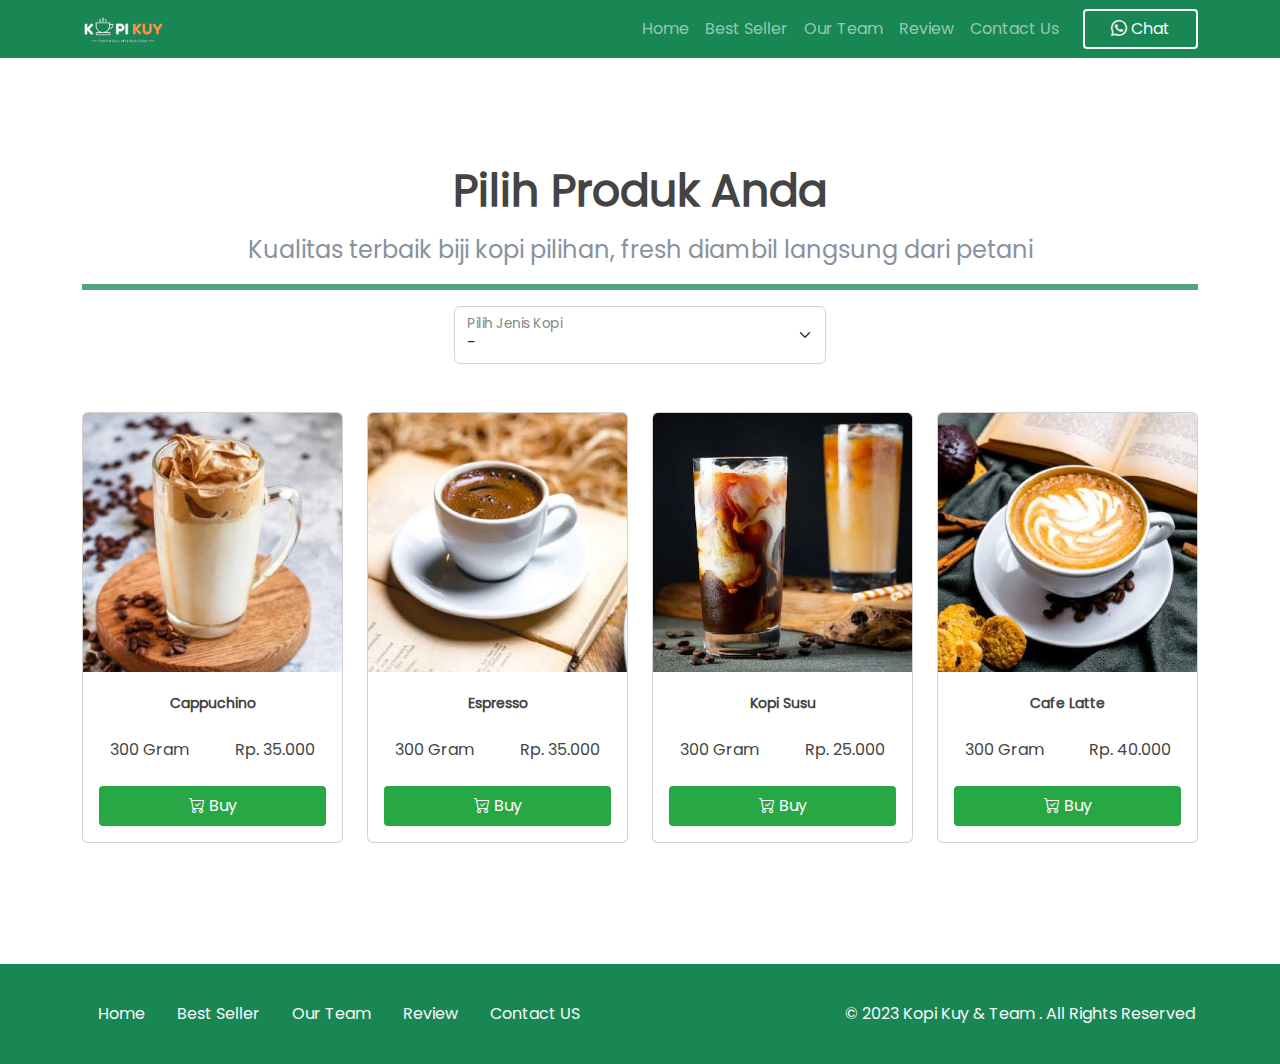
<file: produk.html>
<!DOCTYPE html>
<html lang="id">

<head>
    <meta charset="UTF-8">
    <meta http-equiv="X-UA-Compatible" content="IE=edge">
    <meta name="viewport" content="width=device-width, initial-scale=1.0">
    <link rel="shortcut icon" href="images/favicon/favicon.ico" type="image/x-icon">
    <title>Produk</title>
    <link rel="shortcut icon" href="images/favicon.ico" type="image/x-icon">
    <link rel="stylesheet" href="vendor/bootstrap/bootstrap.min.css">
    <link rel="stylesheet" href="vendor/bootstrap/bootstrap-icons.css">
    <link rel="stylesheet" href="vendor/rk.css">
    <script src="vendor/bootstrap/bootstrap.bundle.min.js"></script>
    <script src="js/jquery-3.6.3.min.js"></script>
    <style>
        /* tulis kode CSS internal di bawah sini */
        .bg-yellow {
            background-color: rgb(216, 229, 39);
        }


        /* Batas Akhir penulisan kode CSS internal */
    </style>
</head>

<body>
    <!-- Tulis Kode Bootstrap Di Bawah Sini -->
    <nav class="navbar navbar-dark bg-success navbar-expand-lg bisadicopy">
        <div class="container">
            <a class="navbar-brand" href="https://www.rikikurnia.com">
                <img src="images/logo/logo_kuy.png" height="30" alt="image">
            </a>
            <button class="navbar-toggler" type="button" data-bs-toggle="collapse" data-bs-target="#navbarNav11"
                aria-controls="navbarNav11" aria-expanded="false" aria-label="Toggle navigation">
                <span class="navbar-toggler-icon"></span>
            </button>
            <div class="collapse navbar-collapse" id="navbarNav11">
                <ul class="navbar-nav ms-auto">
                    <li class="nav-item active">
                        <a class="nav-link" href="index.html">Home</a>
                    </li>
                    <li class="nav-item">
                        <a class="nav-link" href="index.html#best-seller">Best Seller</a>
                    </li>
                    <li class="nav-item">
                        <a class="nav-link" href="index.html#our-team">Our Team</a>
                    </li>
                    <li class="nav-item">
                        <a class="nav-link" href="index.html#review">Review</a>
                    </li>
                    <li class="nav-item" bg-yellow>
                        <a class="nav-link" href="index.html#contact-us">Contact Us</a>
                    </li>
                </ul>
                <a class="btn btn-outline-light ms-md-3" href="https://wa.me/6281319531583"><i
                        class="bi bi-whatsapp"></i> Chat</a>
            </div>
        </div>
    </nav>

    <section class="riki-block produk text-center my-5 py-5">
        <div class="container">
            <h1>Pilih Produk Anda</h1>
            <p class="fs-4">Kualitas terbaik biji kopi pilihan, fresh diambil langsung dari petani</p>
            <hr class="border border-success border-3 opacity-75">

            <!-- Ini Untuk Select -->
            <div class="form-floating col-md-4 mx-auto">
                <select class="form-select" id="select_kopi">
                    <option disabled selected>-</option>
                    <option value="arabica">Arabica</option>
                    <option value="robusta">Robusta</option>
                </select>
                <label for="select_kopi">Pilih Jenis Kopi</label>
            </div>

            <div id="baris_produk" class="row row-cols-1 row-cols-sm-2 row-cols-md-3 row-cols-lg-4 text-center mt-5">
                <div class="col mb-3">
                    <div class="card">
                        <img src="images/produk/product_capuchino.jpg" class="card-img-top" alt="...">
                        <div class="card-body">
                            <h5 class="card-title">Cappuchino</h5>
                            <div class="row hargasize my-4">
                                <div class="col" bg-danger>
                                    300 Gram
                                </div>
                                <div class="col">
                                    Rp. 35.000
                                </div>
                            </div>
                            <a href="#" class="btn btn-success w-100"><i class="bi bi-cart-check"></i> Buy</a>
                        </div>
                    </div>
                </div>

                <div class="col mb-3">
                    <div class="card">
                        <img src="images/produk/product_espresso.jpg" class="card-img-top" alt="...">
                        <div class="card-body">
                            <h5 class="card-title">Espresso</h5>
                            <div class="row hargasize my-4">
                                <div class="col">
                                    300 Gram
                                </div>
                                <div class="col">
                                    Rp. 35.000
                                </div>
                            </div>
                            <a href="#" class="btn btn-success w-100"><i class="bi bi-cart-check"></i> Buy</a>
                        </div>
                    </div>
                </div>

                <div class="col mb-3">
                    <div class="card">
                        <img src="images/produk/product_kopi_susu.jpg" class="card-img-top" alt="...">
                        <div class="card-body">
                            <h5 class="card-title">Kopi Susu</h5>
                            <div class="row hargasize my-4">
                                <div class="col">
                                    300 Gram
                                </div>
                                <div class="col">
                                    Rp. 25.000
                                </div>
                            </div>
                            <a href="#" class="btn btn-success w-100"><i class="bi bi-cart-check"></i> Buy</a>
                        </div>
                    </div>
                </div>

                <div class="col mb-3">
                    <div class="card">
                        <img src="images/produk/product_latte.jpg" class="card-img-top" alt="...">
                        <div class="card-body">
                            <h5 class="card-title">Cafe Latte</h5>
                            <div class="row hargasize my-4">
                                <div class="col">
                                    300 Gram
                                </div>
                                <div class="col">
                                    Rp. 40.000
                                </div>
                            </div>
                            <a href="#" class="btn btn-success w-100"><i class="bi bi-cart-check"></i> Buy</a>
                        </div>
                    </div>
                </div>
            </div>
        </div>
    </section>

    <footer class="riki-block footer-small bg-success">
        <div class="container">
            <div class="row align-items-center">
                <div class="col-12 col-md-8">
                    <ul class="nav justify-content-center justify-content-md-start">
                        <li class="nav-item">
                            <a class="nav-link text-light" href="index.html">Home</a>
                        </li>
                        <li class="nav-item">
                            <a class="nav-link text-light" href="index.html#best-seller">Best Seller</a>
                        </li>
                        <li class="nav-item">
                            <a class="nav-link text-light" href="index.html#our-team">Our Team</a>
                        </li>
                        <li class="nav-item">
                            <a class="nav-link text-light" href="index.html#review">Review</a>
                        </li>
                        <li class="nav-item">
                            <a class="nav-link text-light" href="index.html#contact-us">Contact US</a>
                        </li>
                    </ul>
                </div>

                <div class="col-12 col-md-4 mt-4 mt-md-0 text-center text-light text-md-right">
                    &copy; 2023 Kopi Kuy &amp; Team . All Rights Reserved
                </div>
            </div>
        </div>
    </footer>


    <!-- Batas Akhir penulisan kode Bootstrap -->
    <script>
        /* Tulis Javascript Di bawah Sini */
        var sumber = "https://rikikurnia.com/prakerja/api/kopi"
        var sumber2 = "data.json"

        select_kopi.onchange = function () {
            var dipilih = this.value
            ambilData(dipilih)
        }

        function ambilData(dipilih) {
            console.log(dipilih)

            /* KODE SELANJUTNYA PASTE DI BAWAH SEBELUM TANDA } */

            var template = ''
            $.getJSON(sumber2).then(function (data) {
                var data_kopi = data[dipilih]
                console.log(data_kopi)

                data_kopi.forEach(item => {
                    template += `<div class="col mb-3">
                                    <div class="card">
                                        <img src="${item.foto}" class="card-img-top" alt="...">
                                        <div class="card-body">
                                            <h5 class="card-title">${item.nama}</h5>
                                            <div class="row hargasize my-4">
                                                <div class="col">
                                                    ${item.size}
                                                </div>
                                                <div class="col text-danger">
                                                    ${item.harga}
                                                </div>
                                            </div>
                                            <a href="${item.link}" class="btn btn-success w-100"> <i class="bi bi-cart-check"></i> Beli</a>
                                        </div>
                                    </div>
                                </div>`
                })
                baris_produk.innerHTML = template

            })

        }

        /* Batas Akhir penulisan kode Javascript */
    </script>
</body>

</html>
</file>
<file: vendor/rk.css>
/* poppins-300 - latin */
@font-face {
    font-display: swap;
    /* Check https://developer.mozilla.org/en-US/docs/Web/CSS/@font-face/font-display for other options. */
    font-family: 'Poppins';
    font-style: normal;
    font-weight: 400;
    src: url('../fonts/poppins.woff2') format('woff2');
    /* Chrome 5+, Firefox 3.6+, IE 9+, Safari 5.1+ */
}


*,
*::before,
*::after {
    box-sizing: border-box;
}

html {
    font-family: sans-serif;
    line-height: 1.15;
    -webkit-text-size-adjust: 100%;
    -ms-text-size-adjust: 100%;
    -ms-overflow-style: scrollbar;
    -webkit-tap-highlight-color: rgba(0, 0, 0, 0);
}

@-ms-viewport {
    width: device-width;
}

article,
aside,
figcaption,
figure,
footer,
header,
hgroup,
main,
nav,
section {
    display: block;
}

body {
    margin: 0;
    font-family: 'Poppins', Helvetica, Arial;
    font-size: 1em;
    font-weight: 400;
    line-height: 1.5;
    color: #444444;
    text-align: left;
    background-color: #fff;
}

[tabindex="-1"]:focus {
    outline: 0 !important;
}

hr {
    box-sizing: content-box;
    height: 0;
    overflow: visible;
}

h1,
h2,
h3,
h4,
h5,
h6 {
    margin-top: 0;
    margin-bottom: 0.5rem;
}

p {
    margin-top: 0;
    margin-bottom: 1rem;
}

abbr[title],
abbr[data-original-title] {
    text-decoration: underline;
    text-decoration: underline dotted;
    cursor: help;
    border-bottom: 0;
}

address {
    margin-bottom: 1rem;
    font-style: normal;
    line-height: inherit;
}

ol,
ul,
dl {
    margin-top: 0;
    margin-bottom: 1rem;
}

ol ol,
ul ul,
ol ul,
ul ol {
    margin-bottom: 0;
}

dt {
    font-weight: 700;
}

dd {
    margin-bottom: .5rem;
    margin-left: 0;
}

blockquote {
    margin: 0 0 1rem;
}

dfn {
    font-style: italic;
}

b,
strong {
    font-weight: bolder;
}

small {
    font-size: 80%;
}

sub,
sup {
    position: relative;
    font-size: 75%;
    line-height: 0;
    vertical-align: baseline;
}

sub {
    bottom: -.25em;
}

sup {
    top: -.5em;
}

a {
    color: #329ef7;
    text-decoration: none;
    background-color: transparent;
    -webkit-text-decoration-skip: objects;
}

a:hover {
    color: #0056b3;
    text-decoration: underline;
}

a:not([href]):not([tabindex]) {
    color: inherit;
    text-decoration: none;
}

a:not([href]):not([tabindex]):hover,
a:not([href]):not([tabindex]):focus {
    color: inherit;
    text-decoration: none;
}

a:not([href]):not([tabindex]):focus {
    outline: 0;
}

pre,
code,
kbd,
samp {
    font-family: SFMono-Regular, Menlo, Monaco, Consolas, "Liberation Mono", "Courier New", monospace;
    font-size: 1em;
}

pre {
    margin-top: 0;
    margin-bottom: 1rem;
    overflow: auto;
    -ms-overflow-style: scrollbar;
}

figure {
    margin: 0 0 1rem;
}

img {
    vertical-align: middle;
    border-style: none;
}

svg {
    overflow: hidden;
    vertical-align: middle;
}

table {
    border-collapse: collapse;
}

caption {
    padding-top: 0.75rem;
    padding-bottom: 0.75rem;
    color: #6c757d;
    text-align: left;
    caption-side: bottom;
}

th {
    text-align: inherit;
}

label {
    display: inline-block;
    margin-bottom: 0.5rem;
}

button {
    border-radius: 0;
}

button:focus {
    outline: 1px dotted;
    outline: 5px auto -webkit-focus-ring-color;
}

input,
button,
select,
optgroup,
textarea {
    margin: 0;
    font-family: inherit;
    font-size: inherit;
    line-height: inherit;
}

button,
input {
    overflow: visible;
}

button,
select {
    text-transform: none;
}

button,
html [type="button"],
[type="reset"],
[type="submit"] {
    -webkit-appearance: button;
    appearance: button;
}

button::-moz-focus-inner,
[type="button"]::-moz-focus-inner,
[type="reset"]::-moz-focus-inner,
[type="submit"]::-moz-focus-inner {
    padding: 0;
    border-style: none;
}

input[type="radio"],
input[type="checkbox"] {
    box-sizing: border-box;
    padding: 0;
}

input[type="date"],
input[type="time"],
input[type="datetime-local"],
input[type="month"] {
    -webkit-appearance: listbox;
    appearance: listbox;
}

textarea {
    overflow: auto;
    resize: vertical;
}

fieldset {
    min-width: 0;
    padding: 0;
    margin: 0;
    border: 0;
}

legend {
    display: block;
    width: 100%;
    max-width: 100%;
    padding: 0;
    margin-bottom: .5rem;
    font-size: 1.5rem;
    line-height: inherit;
    color: inherit;
    white-space: normal;
}

progress {
    vertical-align: baseline;
}

[type="number"]::-webkit-inner-spin-button,
[type="number"]::-webkit-outer-spin-button {
    height: auto;
}

[type="search"] {
    outline-offset: -2px;
    -webkit-appearance: none;
    appearance: none;
}

[type="search"]::-webkit-search-cancel-button,
[type="search"]::-webkit-search-decoration {
    -webkit-appearance: none;
}

::-webkit-file-upload-button {
    font: inherit;
    -webkit-appearance: button;
}

output {
    display: inline-block;
}

summary {
    display: list-item;
    cursor: pointer;
}

template {
    display: none;
}

[hidden] {
    display: none !important;
}

h1,
h2,
h3,
h4,
h5,
h6,
.h1,
.h2,
.h3,
.h4,
.h5,
.h6 {
    margin-bottom: 0.5rem;
    font-family: inherit;
    font-weight: 600;
    line-height: 1.5;
    color: inherit;
}

h1,
.h1 {
    font-size: 2.75rem;
}

h2,
.h2 {
    font-size: 2rem;
}

h3,
.h3 {
    font-size: 1.125rem;
}

h4,
.h4 {
    font-size: 1rem;
}

h5,
.h5 {
    font-size: 0.875rem;
}

h6,
.h6 {
    font-size: 0.813rem;
}

.lead {
    font-size: 1.4rem;
    font-weight: 400;
}

.display-1 {
    font-size: 6rem;
    font-weight: 300;
    line-height: 1.2;
}

.display-2 {
    font-size: 5.5rem;
    font-weight: 300;
    line-height: 1.2;
}

.display-3 {
    font-size: 4.5rem;
    font-weight: 300;
    line-height: 1.2;
}

.display-4 {
    font-size: 3.5rem;
    font-weight: 300;
    line-height: 1.2;
}

hr {
    margin-top: 1rem;
    margin-bottom: 1rem;
    border: 0;
    border-top: 1px solid rgba(0, 0, 0, 0.1);
}

small,
.small {
    font-size: 80%;
    font-weight: 400;
}

mark,
.mark {
    padding: 0.2em;
    background-color: #fcf8e3;
}

.list-unstyled {
    padding-left: 0;
    list-style: none;
}

.list-inline {
    padding-left: 0;
    list-style: none;
}

.list-inline-item {
    display: inline-block;
}

.list-inline-item:not(:last-child) {
    margin-right: 0.5rem;
}

.initialism {
    font-size: 90%;
    text-transform: uppercase;
}

.blockquote {
    margin-bottom: 1rem;
    font-size: 1.25rem;
}

.blockquote-footer {
    display: block;
    font-size: 80%;
    color: #6c757d;
}

.blockquote-footer::before {
    content: "\2014 \00A0";
}

.form-control {
    display: block;
    width: 100%;
    height: calc(2.25rem + 0.25rem);
    padding: 0.375rem 0.75rem;
    font-size: 1em;
    line-height: 1.5;
    color: #495057;
    background-color: #fff;
    background-clip: padding-box;
    border: 1px solid #ced4da;
    border-radius: 0.25rem;
    transition: border-color 0.15s ease-in-out, box-shadow 0.15s ease-in-out;
}

@media screen and (prefers-reduced-motion: reduce) {
    .form-control {
        transition: none;
    }
}

.form-control::-ms-expand {
    background-color: transparent;
    border: 0;
}

.form-control:focus {
    color: #495057;
    background-color: #fff;
    border-color: #80bdff;
    outline: 0;
    box-shadow: 0 0 0 0.2rem rgba(0, 123, 255, 0.25);
}

.form-control::placeholder {
    color: #6c757d;
    opacity: 1;
}

.form-control:disabled,
.form-control[readonly] {
    background-color: #e9ecef;
    opacity: 1;
}

select.form-control:focus::-ms-value {
    color: #495057;
    background-color: #fff;
}

.form-control-file,
.form-control-range {
    display: block;
    width: 100%;
}

.col-form-label {
    padding-top: calc(0.375rem + 1px);
    padding-bottom: calc(0.375rem + 1px);
    margin-bottom: 0;
    font-size: inherit;
    line-height: 1.5;
}

.col-form-label-lg {
    padding-top: calc(0.5rem + 1px);
    padding-bottom: calc(0.5rem + 1px);
    font-size: 1.25rem;
    line-height: 1.5;
}

.col-form-label-sm {
    padding-top: calc(0.25rem + 1px);
    padding-bottom: calc(0.25rem + 1px);
    font-size: 0.875rem;
    line-height: 1.5;
}

.form-control-plaintext {
    display: block;
    width: 100%;
    padding-top: 0.375rem;
    padding-bottom: 0.375rem;
    margin-bottom: 0;
    line-height: 1.5;
    color: #212529;
    background-color: transparent;
    border: solid transparent;
    border-width: 1px 0;
}

.form-control-plaintext.form-control-sm,
.form-control-plaintext.form-control-lg {
    padding-right: 0;
    padding-left: 0;
}

.form-control-sm {
    height: calc(1.8125rem + 0.25rem);
    padding: 0.25rem 0.5rem;
    font-size: 0.875rem;
    line-height: 1.5;
    border-radius: 0.2rem;
}

.form-control-lg {
    height: calc(2.875rem + 0.25rem);
    padding: 0.5rem 1rem;
    font-size: 1.25rem;
    line-height: 1.5;
    border-radius: 0.3rem;
}

select.form-control[size],
select.form-control[multiple] {
    height: auto;
}

textarea.form-control {
    height: auto;
}

.form-group {
    margin-bottom: 1rem;
}

.form-text {
    display: block;
    margin-top: 0.25rem;
}

.form-row {
    display: flex;
    flex-wrap: wrap;
    margin-right: -5px;
    margin-left: -5px;
}

.form-row>.col,
.form-row>[class*="col-"] {
    padding-right: 5px;
    padding-left: 5px;
}

.form-check {
    position: relative;
    display: block;
    padding-left: 1.25rem;
}

.form-check-input {
    position: absolute;
    margin-top: 0.3rem;
    margin-left: -1.25rem;
}

.form-check-input:disabled~.form-check-label {
    color: #6c757d;
}

.form-check-label {
    margin-bottom: 0;
}

.form-check-inline {
    display: inline-flex;
    align-items: center;
    padding-left: 0;
    margin-right: 0.75rem;
}

.form-check-inline .form-check-input {
    position: static;
    margin-top: 0;
    margin-right: 0.3125rem;
    margin-left: 0;
}

.valid-feedback {
    display: none;
    width: 100%;
    margin-top: 0.25rem;
    font-size: 80%;
    color: #28a745;
}

.valid-tooltip {
    position: absolute;
    top: 100%;
    z-index: 5;
    display: none;
    max-width: 100%;
    padding: 0.25rem 0.5rem;
    margin-top: .1rem;
    font-size: 0.875rem;
    line-height: 1.5;
    color: #fff;
    background-color: rgba(40, 167, 69, 0.9);
    border-radius: 0.25rem;
}

.was-validated .form-control:valid,
.form-control.is-valid,
.was-validated .custom-select:valid,
.custom-select.is-valid {
    border-color: #28a745;
}

.was-validated .form-control:valid:focus,
.form-control.is-valid:focus,
.was-validated .custom-select:valid:focus,
.custom-select.is-valid:focus {
    border-color: #28a745;
    box-shadow: 0 0 0 0.2rem rgba(40, 167, 69, 0.25);
}

.was-validated .form-control:valid~.valid-feedback,
.was-validated .form-control:valid~.valid-tooltip,
.form-control.is-valid~.valid-feedback,
.form-control.is-valid~.valid-tooltip,
.was-validated .custom-select:valid~.valid-feedback,
.was-validated .custom-select:valid~.valid-tooltip,
.custom-select.is-valid~.valid-feedback,
.custom-select.is-valid~.valid-tooltip {
    display: block;
}

.was-validated .form-control-file:valid~.valid-feedback,
.was-validated .form-control-file:valid~.valid-tooltip,
.form-control-file.is-valid~.valid-feedback,
.form-control-file.is-valid~.valid-tooltip {
    display: block;
}

.was-validated .form-check-input:valid~.form-check-label,
.form-check-input.is-valid~.form-check-label {
    color: #28a745;
}

.was-validated .form-check-input:valid~.valid-feedback,
.was-validated .form-check-input:valid~.valid-tooltip,
.form-check-input.is-valid~.valid-feedback,
.form-check-input.is-valid~.valid-tooltip {
    display: block;
}

.was-validated .custom-control-input:valid~.custom-control-label,
.custom-control-input.is-valid~.custom-control-label {
    color: #28a745;
}

.was-validated .custom-control-input:valid~.custom-control-label::before,
.custom-control-input.is-valid~.custom-control-label::before {
    background-color: #71dd8a;
}

.was-validated .custom-control-input:valid~.valid-feedback,
.was-validated .custom-control-input:valid~.valid-tooltip,
.custom-control-input.is-valid~.valid-feedback,
.custom-control-input.is-valid~.valid-tooltip {
    display: block;
}

.was-validated .custom-control-input:valid:checked~.custom-control-label::before,
.custom-control-input.is-valid:checked~.custom-control-label::before {
    background-color: #34ce57;
}

.was-validated .custom-control-input:valid:focus~.custom-control-label::before,
.custom-control-input.is-valid:focus~.custom-control-label::before {
    box-shadow: 0 0 0 1px #fff, 0 0 0 0.2rem rgba(40, 167, 69, 0.25);
}

.was-validated .custom-file-input:valid~.custom-file-label,
.custom-file-input.is-valid~.custom-file-label {
    border-color: #28a745;
}

.was-validated .custom-file-input:valid~.custom-file-label::after,
.custom-file-input.is-valid~.custom-file-label::after {
    border-color: inherit;
}

.was-validated .custom-file-input:valid~.valid-feedback,
.was-validated .custom-file-input:valid~.valid-tooltip,
.custom-file-input.is-valid~.valid-feedback,
.custom-file-input.is-valid~.valid-tooltip {
    display: block;
}

.was-validated .custom-file-input:valid:focus~.custom-file-label,
.custom-file-input.is-valid:focus~.custom-file-label {
    box-shadow: 0 0 0 0.2rem rgba(40, 167, 69, 0.25);
}

.invalid-feedback {
    display: none;
    width: 100%;
    margin-top: 0.25rem;
    font-size: 80%;
    color: #dc3545;
}

.invalid-tooltip {
    position: absolute;
    top: 100%;
    z-index: 5;
    display: none;
    max-width: 100%;
    padding: 0.25rem 0.5rem;
    margin-top: .1rem;
    font-size: 0.875rem;
    line-height: 1.5;
    color: #fff;
    background-color: rgba(220, 53, 69, 0.9);
    border-radius: 0.25rem;
}

.was-validated .form-control:invalid,
.form-control.is-invalid,
.was-validated .custom-select:invalid,
.custom-select.is-invalid {
    border-color: #dc3545;
}

.was-validated .form-control:invalid:focus,
.form-control.is-invalid:focus,
.was-validated .custom-select:invalid:focus,
.custom-select.is-invalid:focus {
    border-color: #dc3545;
    box-shadow: 0 0 0 0.2rem rgba(220, 53, 69, 0.25);
}

.was-validated .form-control:invalid~.invalid-feedback,
.was-validated .form-control:invalid~.invalid-tooltip,
.form-control.is-invalid~.invalid-feedback,
.form-control.is-invalid~.invalid-tooltip,
.was-validated .custom-select:invalid~.invalid-feedback,
.was-validated .custom-select:invalid~.invalid-tooltip,
.custom-select.is-invalid~.invalid-feedback,
.custom-select.is-invalid~.invalid-tooltip {
    display: block;
}

.was-validated .form-control-file:invalid~.invalid-feedback,
.was-validated .form-control-file:invalid~.invalid-tooltip,
.form-control-file.is-invalid~.invalid-feedback,
.form-control-file.is-invalid~.invalid-tooltip {
    display: block;
}

.was-validated .form-check-input:invalid~.form-check-label,
.form-check-input.is-invalid~.form-check-label {
    color: #dc3545;
}

.was-validated .form-check-input:invalid~.invalid-feedback,
.was-validated .form-check-input:invalid~.invalid-tooltip,
.form-check-input.is-invalid~.invalid-feedback,
.form-check-input.is-invalid~.invalid-tooltip {
    display: block;
}

.was-validated .custom-control-input:invalid~.custom-control-label,
.custom-control-input.is-invalid~.custom-control-label {
    color: #dc3545;
}

.was-validated .custom-control-input:invalid~.custom-control-label::before,
.custom-control-input.is-invalid~.custom-control-label::before {
    background-color: #efa2a9;
}

.was-validated .custom-control-input:invalid~.invalid-feedback,
.was-validated .custom-control-input:invalid~.invalid-tooltip,
.custom-control-input.is-invalid~.invalid-feedback,
.custom-control-input.is-invalid~.invalid-tooltip {
    display: block;
}

.was-validated .custom-control-input:invalid:checked~.custom-control-label::before,
.custom-control-input.is-invalid:checked~.custom-control-label::before {
    background-color: #e4606d;
}

.was-validated .custom-control-input:invalid:focus~.custom-control-label::before,
.custom-control-input.is-invalid:focus~.custom-control-label::before {
    box-shadow: 0 0 0 1px #fff, 0 0 0 0.2rem rgba(220, 53, 69, 0.25);
}

.was-validated .custom-file-input:invalid~.custom-file-label,
.custom-file-input.is-invalid~.custom-file-label {
    border-color: #dc3545;
}

.was-validated .custom-file-input:invalid~.custom-file-label::after,
.custom-file-input.is-invalid~.custom-file-label::after {
    border-color: inherit;
}

.was-validated .custom-file-input:invalid~.invalid-feedback,
.was-validated .custom-file-input:invalid~.invalid-tooltip,
.custom-file-input.is-invalid~.invalid-feedback,
.custom-file-input.is-invalid~.invalid-tooltip {
    display: block;
}

.was-validated .custom-file-input:invalid:focus~.custom-file-label,
.custom-file-input.is-invalid:focus~.custom-file-label {
    box-shadow: 0 0 0 0.2rem rgba(220, 53, 69, 0.25);
}

.form-inline {
    display: flex;
    flex-flow: row wrap;
    align-items: center;
}

.form-inline .form-check {
    width: 100%;
}

@media (min-width: 576px) {
    .form-inline label {
        display: flex;
        align-items: center;
        justify-content: center;
        margin-bottom: 0;
    }

    .form-inline .form-group {
        display: flex;
        flex: 0 0 auto;
        flex-flow: row wrap;
        align-items: center;
        margin-bottom: 0;
    }

    .form-inline .form-control {
        display: inline-block;
        width: auto;
        vertical-align: middle;
    }

    .form-inline .form-control-plaintext {
        display: inline-block;
    }

    .form-inline .input-group,
    .form-inline .custom-select {
        width: auto;
    }

    .form-inline .form-check {
        display: flex;
        align-items: center;
        justify-content: center;
        width: auto;
        padding-left: 0;
    }

    .form-inline .form-check-input {
        position: relative;
        margin-top: 0;
        margin-right: 0.25rem;
        margin-left: 0;
    }

    .form-inline .custom-control {
        align-items: center;
        justify-content: center;
    }

    .form-inline .custom-control-label {
        margin-bottom: 0;
    }
}

.btn {
    display: inline-block;
    font-weight: 400;
    text-align: center;
    white-space: nowrap;
    vertical-align: middle;
    user-select: none;
    border: 0.125rem solid transparent;
    padding: 0.375rem 1.625rem;
    font-size: 1em;
    line-height: 1.5;
    border-radius: 0.25rem;
    transition: color 0.15s ease-in-out, background-color 0.15s ease-in-out, border-color 0.15s ease-in-out, box-shadow 0.15s ease-in-out;
}

@media screen and (prefers-reduced-motion: reduce) {
    .btn {
        transition: none;
    }
}

.btn:hover,
.btn:focus {
    text-decoration: none;
}

.btn:focus,
.btn.focus {
    outline: 0;
    box-shadow: 0 0 0 0.2rem rgba(0, 123, 255, 0.25);
}

.btn.disabled,
.btn:disabled {
    opacity: 0.65;
}

.btn:not(:disabled):not(.disabled) {
    cursor: pointer;
}

a.btn.disabled,
fieldset:disabled a.btn {
    pointer-events: none;
}

.btn-primary {
    color: #fff;
    background-color: #329ef7;
    border-color: #329ef7;
}

.btn-primary:hover {
    color: #fff;
    background-color: #0d8df6;
    border-color: #0986ed;
}

.btn-primary:focus,
.btn-primary.focus {
    box-shadow: 0 0 0 0.2rem rgba(50, 158, 247, 0.5);
}

.btn-primary.disabled,
.btn-primary:disabled {
    color: #fff;
    background-color: #329ef7;
    border-color: #329ef7;
}

.btn-primary:not(:disabled):not(.disabled):active,
.btn-primary:not(:disabled):not(.disabled).active,
.show>.btn-primary.dropdown-toggle {
    color: #fff;
    background-color: #0986ed;
    border-color: #097fe0;
}

.btn-primary:not(:disabled):not(.disabled):active:focus,
.btn-primary:not(:disabled):not(.disabled).active:focus,
.show>.btn-primary.dropdown-toggle:focus {
    box-shadow: 0 0 0 0.2rem rgba(50, 158, 247, 0.5);
}

.btn-secondary {
    color: #fff;
    background-color: #fe6655;
    border-color: #fe6655;
}

.btn-secondary:hover {
    color: #fff;
    background-color: #fe442f;
    border-color: #fe3822;
}

.btn-secondary:focus,
.btn-secondary.focus {
    box-shadow: 0 0 0 0.2rem rgba(254, 102, 85, 0.5);
}

.btn-secondary.disabled,
.btn-secondary:disabled {
    color: #fff;
    background-color: #fe6655;
    border-color: #fe6655;
}

.btn-secondary:not(:disabled):not(.disabled):active,
.btn-secondary:not(:disabled):not(.disabled).active,
.show>.btn-secondary.dropdown-toggle {
    color: #fff;
    background-color: #fe3822;
    border-color: #fe2d16;
}

.btn-secondary:not(:disabled):not(.disabled):active:focus,
.btn-secondary:not(:disabled):not(.disabled).active:focus,
.show>.btn-secondary.dropdown-toggle:focus {
    box-shadow: 0 0 0 0.2rem rgba(254, 102, 85, 0.5);
}

.btn-success {
    color: #fff;
    background-color: #28a745;
    border-color: #28a745;
}

.btn-success:hover {
    color: #fff;
    background-color: #218838;
    border-color: #1e7e34;
}

.btn-success:focus,
.btn-success.focus {
    box-shadow: 0 0 0 0.2rem rgba(40, 167, 69, 0.5);
}

.btn-success.disabled,
.btn-success:disabled {
    color: #fff;
    background-color: #28a745;
    border-color: #28a745;
}

.btn-success:not(:disabled):not(.disabled):active,
.btn-success:not(:disabled):not(.disabled).active,
.show>.btn-success.dropdown-toggle {
    color: #fff;
    background-color: #1e7e34;
    border-color: #1c7430;
}

.btn-success:not(:disabled):not(.disabled):active:focus,
.btn-success:not(:disabled):not(.disabled).active:focus,
.show>.btn-success.dropdown-toggle:focus {
    box-shadow: 0 0 0 0.2rem rgba(40, 167, 69, 0.5);
}

.btn-info {
    color: #fff;
    background-color: #17a2b8;
    border-color: #17a2b8;
}

.btn-info:hover {
    color: #fff;
    background-color: #138496;
    border-color: #117a8b;
}

.btn-info:focus,
.btn-info.focus {
    box-shadow: 0 0 0 0.2rem rgba(23, 162, 184, 0.5);
}

.btn-info.disabled,
.btn-info:disabled {
    color: #fff;
    background-color: #17a2b8;
    border-color: #17a2b8;
}

.btn-info:not(:disabled):not(.disabled):active,
.btn-info:not(:disabled):not(.disabled).active,
.show>.btn-info.dropdown-toggle {
    color: #fff;
    background-color: #117a8b;
    border-color: #10707f;
}

.btn-info:not(:disabled):not(.disabled):active:focus,
.btn-info:not(:disabled):not(.disabled).active:focus,
.show>.btn-info.dropdown-toggle:focus {
    box-shadow: 0 0 0 0.2rem rgba(23, 162, 184, 0.5);
}

.btn-warning {
    color: #212529;
    background-color: #ffc107;
    border-color: #ffc107;
}

.btn-warning:hover {
    color: #212529;
    background-color: #e0a800;
    border-color: #d39e00;
}

.btn-warning:focus,
.btn-warning.focus {
    box-shadow: 0 0 0 0.2rem rgba(255, 193, 7, 0.5);
}

.btn-warning.disabled,
.btn-warning:disabled {
    color: #212529;
    background-color: #ffc107;
    border-color: #ffc107;
}

.btn-warning:not(:disabled):not(.disabled):active,
.btn-warning:not(:disabled):not(.disabled).active,
.show>.btn-warning.dropdown-toggle {
    color: #212529;
    background-color: #d39e00;
    border-color: #c69500;
}

.btn-warning:not(:disabled):not(.disabled):active:focus,
.btn-warning:not(:disabled):not(.disabled).active:focus,
.show>.btn-warning.dropdown-toggle:focus {
    box-shadow: 0 0 0 0.2rem rgba(255, 193, 7, 0.5);
}

.btn-danger {
    color: #fff;
    background-color: #dc3545;
    border-color: #dc3545;
}

.btn-danger:hover {
    color: #fff;
    background-color: #c82333;
    border-color: #bd2130;
}

.btn-danger:focus,
.btn-danger.focus {
    box-shadow: 0 0 0 0.2rem rgba(220, 53, 69, 0.5);
}

.btn-danger.disabled,
.btn-danger:disabled {
    color: #fff;
    background-color: #dc3545;
    border-color: #dc3545;
}

.btn-danger:not(:disabled):not(.disabled):active,
.btn-danger:not(:disabled):not(.disabled).active,
.show>.btn-danger.dropdown-toggle {
    color: #fff;
    background-color: #bd2130;
    border-color: #b21f2d;
}

.btn-danger:not(:disabled):not(.disabled):active:focus,
.btn-danger:not(:disabled):not(.disabled).active:focus,
.show>.btn-danger.dropdown-toggle:focus {
    box-shadow: 0 0 0 0.2rem rgba(220, 53, 69, 0.5);
}

.btn-light {
    color: #212529;
    background-color: #f8f9fa;
    border-color: #f8f9fa;
}

.btn-light:hover {
    color: #212529;
    background-color: #e2e6ea;
    border-color: #dae0e5;
}

.btn-light:focus,
.btn-light.focus {
    box-shadow: 0 0 0 0.2rem rgba(248, 249, 250, 0.5);
}

.btn-light.disabled,
.btn-light:disabled {
    color: #212529;
    background-color: #f8f9fa;
    border-color: #f8f9fa;
}

.btn-light:not(:disabled):not(.disabled):active,
.btn-light:not(:disabled):not(.disabled).active,
.show>.btn-light.dropdown-toggle {
    color: #212529;
    background-color: #dae0e5;
    border-color: #d3d9df;
}

.btn-light:not(:disabled):not(.disabled):active:focus,
.btn-light:not(:disabled):not(.disabled).active:focus,
.show>.btn-light.dropdown-toggle:focus {
    box-shadow: 0 0 0 0.2rem rgba(248, 249, 250, 0.5);
}

.btn-dark {
    color: #fff;
    background-color: #343a40;
    border-color: #343a40;
}

.btn-dark:hover {
    color: #fff;
    background-color: #23272b;
    border-color: #1d2124;
}

.btn-dark:focus,
.btn-dark.focus {
    box-shadow: 0 0 0 0.2rem rgba(52, 58, 64, 0.5);
}

.btn-dark.disabled,
.btn-dark:disabled {
    color: #fff;
    background-color: #343a40;
    border-color: #343a40;
}

.btn-dark:not(:disabled):not(.disabled):active,
.btn-dark:not(:disabled):not(.disabled).active,
.show>.btn-dark.dropdown-toggle {
    color: #fff;
    background-color: #1d2124;
    border-color: #171a1d;
}

.btn-dark:not(:disabled):not(.disabled):active:focus,
.btn-dark:not(:disabled):not(.disabled).active:focus,
.show>.btn-dark.dropdown-toggle:focus {
    box-shadow: 0 0 0 0.2rem rgba(52, 58, 64, 0.5);
}

.btn-outline-primary {
    color: #329ef7;
    background-color: transparent;
    background-image: none;
    border-color: #329ef7;
}

.btn-outline-primary:hover {
    color: #fff;
    background-color: #329ef7;
    border-color: #329ef7;
}

.btn-outline-primary:focus,
.btn-outline-primary.focus {
    box-shadow: 0 0 0 0.2rem rgba(50, 158, 247, 0.5);
}

.btn-outline-primary.disabled,
.btn-outline-primary:disabled {
    color: #329ef7;
    background-color: transparent;
}

.btn-outline-primary:not(:disabled):not(.disabled):active,
.btn-outline-primary:not(:disabled):not(.disabled).active,
.show>.btn-outline-primary.dropdown-toggle {
    color: #fff;
    background-color: #329ef7;
    border-color: #329ef7;
}

.btn-outline-primary:not(:disabled):not(.disabled):active:focus,
.btn-outline-primary:not(:disabled):not(.disabled).active:focus,
.show>.btn-outline-primary.dropdown-toggle:focus {
    box-shadow: 0 0 0 0.2rem rgba(50, 158, 247, 0.5);
}

.btn-outline-secondary {
    color: #fe6655;
    background-color: transparent;
    background-image: none;
    border-color: #fe6655;
}

.btn-outline-secondary:hover {
    color: #fff;
    background-color: #fe6655;
    border-color: #fe6655;
}

.btn-outline-secondary:focus,
.btn-outline-secondary.focus {
    box-shadow: 0 0 0 0.2rem rgba(254, 102, 85, 0.5);
}

.btn-outline-secondary.disabled,
.btn-outline-secondary:disabled {
    color: #fe6655;
    background-color: transparent;
}

.btn-outline-secondary:not(:disabled):not(.disabled):active,
.btn-outline-secondary:not(:disabled):not(.disabled).active,
.show>.btn-outline-secondary.dropdown-toggle {
    color: #fff;
    background-color: #fe6655;
    border-color: #fe6655;
}

.btn-outline-secondary:not(:disabled):not(.disabled):active:focus,
.btn-outline-secondary:not(:disabled):not(.disabled).active:focus,
.show>.btn-outline-secondary.dropdown-toggle:focus {
    box-shadow: 0 0 0 0.2rem rgba(254, 102, 85, 0.5);
}

.btn-outline-success {
    color: #28a745;
    background-color: transparent;
    background-image: none;
    border-color: #28a745;
}

.btn-outline-success:hover {
    color: #fff;
    background-color: #28a745;
    border-color: #28a745;
}

.btn-outline-success:focus,
.btn-outline-success.focus {
    box-shadow: 0 0 0 0.2rem rgba(40, 167, 69, 0.5);
}

.btn-outline-success.disabled,
.btn-outline-success:disabled {
    color: #28a745;
    background-color: transparent;
}

.btn-outline-success:not(:disabled):not(.disabled):active,
.btn-outline-success:not(:disabled):not(.disabled).active,
.show>.btn-outline-success.dropdown-toggle {
    color: #fff;
    background-color: #28a745;
    border-color: #28a745;
}

.btn-outline-success:not(:disabled):not(.disabled):active:focus,
.btn-outline-success:not(:disabled):not(.disabled).active:focus,
.show>.btn-outline-success.dropdown-toggle:focus {
    box-shadow: 0 0 0 0.2rem rgba(40, 167, 69, 0.5);
}

.btn-outline-info {
    color: #17a2b8;
    background-color: transparent;
    background-image: none;
    border-color: #17a2b8;
}

.btn-outline-info:hover {
    color: #fff;
    background-color: #17a2b8;
    border-color: #17a2b8;
}

.btn-outline-info:focus,
.btn-outline-info.focus {
    box-shadow: 0 0 0 0.2rem rgba(23, 162, 184, 0.5);
}

.btn-outline-info.disabled,
.btn-outline-info:disabled {
    color: #17a2b8;
    background-color: transparent;
}

.btn-outline-info:not(:disabled):not(.disabled):active,
.btn-outline-info:not(:disabled):not(.disabled).active,
.show>.btn-outline-info.dropdown-toggle {
    color: #fff;
    background-color: #17a2b8;
    border-color: #17a2b8;
}

.btn-outline-info:not(:disabled):not(.disabled):active:focus,
.btn-outline-info:not(:disabled):not(.disabled).active:focus,
.show>.btn-outline-info.dropdown-toggle:focus {
    box-shadow: 0 0 0 0.2rem rgba(23, 162, 184, 0.5);
}

.btn-outline-warning {
    color: #ffc107;
    background-color: transparent;
    background-image: none;
    border-color: #ffc107;
}

.btn-outline-warning:hover {
    color: #212529;
    background-color: #ffc107;
    border-color: #ffc107;
}

.btn-outline-warning:focus,
.btn-outline-warning.focus {
    box-shadow: 0 0 0 0.2rem rgba(255, 193, 7, 0.5);
}

.btn-outline-warning.disabled,
.btn-outline-warning:disabled {
    color: #ffc107;
    background-color: transparent;
}

.btn-outline-warning:not(:disabled):not(.disabled):active,
.btn-outline-warning:not(:disabled):not(.disabled).active,
.show>.btn-outline-warning.dropdown-toggle {
    color: #212529;
    background-color: #ffc107;
    border-color: #ffc107;
}

.btn-outline-warning:not(:disabled):not(.disabled):active:focus,
.btn-outline-warning:not(:disabled):not(.disabled).active:focus,
.show>.btn-outline-warning.dropdown-toggle:focus {
    box-shadow: 0 0 0 0.2rem rgba(255, 193, 7, 0.5);
}

.btn-outline-danger {
    color: #dc3545;
    background-color: transparent;
    background-image: none;
    border-color: #dc3545;
}

.btn-outline-danger:hover {
    color: #fff;
    background-color: #dc3545;
    border-color: #dc3545;
}

.btn-outline-danger:focus,
.btn-outline-danger.focus {
    box-shadow: 0 0 0 0.2rem rgba(220, 53, 69, 0.5);
}

.btn-outline-danger.disabled,
.btn-outline-danger:disabled {
    color: #dc3545;
    background-color: transparent;
}

.btn-outline-danger:not(:disabled):not(.disabled):active,
.btn-outline-danger:not(:disabled):not(.disabled).active,
.show>.btn-outline-danger.dropdown-toggle {
    color: #fff;
    background-color: #dc3545;
    border-color: #dc3545;
}

.btn-outline-danger:not(:disabled):not(.disabled):active:focus,
.btn-outline-danger:not(:disabled):not(.disabled).active:focus,
.show>.btn-outline-danger.dropdown-toggle:focus {
    box-shadow: 0 0 0 0.2rem rgba(220, 53, 69, 0.5);
}

.btn-outline-light {
    color: #f8f9fa;
    background-color: transparent;
    background-image: none;
    border-color: #f8f9fa;
}

.btn-outline-light:hover {
    color: #212529;
    background-color: #f8f9fa;
    border-color: #f8f9fa;
}

.btn-outline-light:focus,
.btn-outline-light.focus {
    box-shadow: 0 0 0 0.2rem rgba(248, 249, 250, 0.5);
}

.btn-outline-light.disabled,
.btn-outline-light:disabled {
    color: #f8f9fa;
    background-color: transparent;
}

.btn-outline-light:not(:disabled):not(.disabled):active,
.btn-outline-light:not(:disabled):not(.disabled).active,
.show>.btn-outline-light.dropdown-toggle {
    color: #212529;
    background-color: #f8f9fa;
    border-color: #f8f9fa;
}

.btn-outline-light:not(:disabled):not(.disabled):active:focus,
.btn-outline-light:not(:disabled):not(.disabled).active:focus,
.show>.btn-outline-light.dropdown-toggle:focus {
    box-shadow: 0 0 0 0.2rem rgba(248, 249, 250, 0.5);
}

.btn-outline-dark {
    color: #343a40;
    background-color: transparent;
    background-image: none;
    border-color: #343a40;
}

.btn-outline-dark:hover {
    color: #fff;
    background-color: #343a40;
    border-color: #343a40;
}

.btn-outline-dark:focus,
.btn-outline-dark.focus {
    box-shadow: 0 0 0 0.2rem rgba(52, 58, 64, 0.5);
}

.btn-outline-dark.disabled,
.btn-outline-dark:disabled {
    color: #343a40;
    background-color: transparent;
}

.btn-outline-dark:not(:disabled):not(.disabled):active,
.btn-outline-dark:not(:disabled):not(.disabled).active,
.show>.btn-outline-dark.dropdown-toggle {
    color: #fff;
    background-color: #343a40;
    border-color: #343a40;
}

.btn-outline-dark:not(:disabled):not(.disabled):active:focus,
.btn-outline-dark:not(:disabled):not(.disabled).active:focus,
.show>.btn-outline-dark.dropdown-toggle:focus {
    box-shadow: 0 0 0 0.2rem rgba(52, 58, 64, 0.5);
}

.btn-link {
    font-weight: 400;
    color: #329ef7;
    background-color: transparent;
}

.btn-link:hover {
    color: #0056b3;
    text-decoration: underline;
    background-color: transparent;
    border-color: transparent;
}

.btn-link:focus,
.btn-link.focus {
    text-decoration: underline;
    border-color: transparent;
    box-shadow: none;
}

.btn-link:disabled,
.btn-link.disabled {
    color: #6c757d;
    pointer-events: none;
}

.btn-lg {
    padding: 0.5rem 1.625rem;
    font-size: 1.25rem;
    line-height: 1.5;
    border-radius: 0.3rem;
}

.btn-sm {
    padding: 0.25rem 1.625rem;
    font-size: 0.875rem;
    line-height: 1.5;
    border-radius: 0.2rem;
}

.btn-block {
    display: block;
    width: 100%;
}

.btn-block+.btn-block {
    margin-top: 0.5rem;
}

input[type="submit"].btn-block,
input[type="reset"].btn-block,
input[type="button"].btn-block {
    width: 100%;
}

.shadow-sm {
    box-shadow: 0 0.125rem 0.25rem rgba(0, 0, 0, 0.075) !important;
}

.shadow {
    box-shadow: 0 0.3125rem 0.875rem 0 rgba(129, 129, 129, 0.2) !important;
}

.shadow-lg {
    box-shadow: 0 1rem 3rem rgba(0, 0, 0, 0.175) !important;
}

.shadow-none {
    box-shadow: none !important;
}

h1,
h2,
h3,
h4,
h5,
h6,
.h1,
.h2,
.h3,
.h4,
.h5,
.h6 {
    margin-top: 0.3rem;
}

p {
    color: #8892a0;
    font-weight: 400;
}

.rounded {
    overflow: hidden;
}

.rounded-bottom-0 {
    border-bottom-left-radius: 0 !important;
    border-bottom-right-radius: 0 !important;
}

.riki-block {
    -webkit-font-smoothing: antialiased;
    -moz-osx-font-smoothing: grayscale;
    text-rendering: optimizelegibility;
    padding: 7.5rem 0;
    position: relative;
    background-size: cover;
    background-position: center;
    background-repeat: no-repeat;
    overflow: hidden;
    background-color: #FFFFFF;
}

.riki-block .container {
    background-position: center;
    background-repeat: no-repeat;
    background-size: contain;
}

.riki-block .container.bg-r {
    background-position: right;
}

.riki-block.fdb-viewport {
    min-height: calc(100% - 2 * 7.5rem);
}

.riki-block.fdb-viewport .container {
    min-height: calc(100% - 2 * 7.5rem);
}

.riki-block.fdb-image-bg {
    color: #f2f2f2;
}

.riki-block .fdb-box {
    background: #FFFFFF;
    padding: 3.75rem 2.5rem;
    overflow: hidden;
    color: #444444;
    border-radius: 0.25rem;
    box-shadow: 0 0.3125rem 0.875rem 0 rgba(129, 129, 129, 0.2) !important;
}

.riki-block .fdb-touch {
    border-top: solid 0.3125rem #329ef7;
    z-index: 2;
}

.riki-block img+p,
.riki-block img+h3,
.riki-block img+h4 {
    margin-top: 1.25rem;
}

.riki-block img+h1,
.riki-block img+h2 {
    margin-top: 2.5rem;
}

.riki-block .col-fill-left {
    width: 50%;
    position: absolute;
    left: 0;
    top: 0;
    bottom: 0;
    background-size: cover;
    background-position: center;
    z-index: 1;
}

.riki-block .col-fill-left+div {
    position: relative;
    z-index: 2;
}

.riki-block .col-fill-right {
    width: 50%;
    position: absolute;
    right: 0;
    top: 0;
    bottom: 0;
    background-size: cover;
    background-position: center;
    z-index: 1;
}

.riki-block .col-fill-right+div {
    position: relative;
    z-index: 2;
}

.riki-block img.fdb-icon {
    width: auto;
    width: 3.75rem;
}

.riki-block img.fdb-icon-round {
    width: auto;
    width: 3.75rem;
}

.riki-block .row-100 {
    height: 6.25rem;
    width: 100%;
}

.riki-block .row-50 {
    height: 3.125rem;
    width: 100%;
}

.riki-block .row-70 {
    height: 4.375rem;
    width: 100%;
}

footer {
    padding: 1.875rem 0 !important;
}

footer.footer-large {
    padding: 6.25rem 0 !important;
}

footer .flex-column .nav-link {
    padding-left: 0;
}

footer.bg-dark {
    background: #2d313c;
    color: #f2f2f2;
}

footer.bg-dark a {
    color: #f2f2f2;
}

footer a {
    color: #444444;
}

header {
    background-color: #FFFFFF;
}

header .navbar-nav a.nav-link {
    color: #777;
}

header .navbar-nav a.nav-link:hover {
    color: #329ef7;
}

header .navbar-nav .active a.nav-link {
    color: #444444;
    font-weight: 700;
}

header .navbar-toggler-icon {
    background-image: url("data:image/svg+xml;charset=utf8,%3Csvg viewBox='0 0 30 30' xmlns='http://www.w3.org/2000/svg'%3E%3Cpath stroke='rgba(0, 0, 0, 0.5)' stroke-width='2' stroke-linecap='round' stroke-miterlimit='10' d='M4 7h22M4 15h22M4 23h22'/%3E%3C/svg%3E");
}

header.bg-dark .navbar-nav a.nav-link {
    color: #dcdcdc;
}

header.bg-dark .navbar-nav a.nav-link:hover {
    color: #329ef7;
}

header.bg-dark .navbar-nav .active a.nav-link {
    color: #FFFFFF;
}

header.bg-dark .navbar-toggler-icon {
    background-image: url("data:image/svg+xml;charset=utf8,%3Csvg viewBox='0 0 32 32' xmlns='http://www.w3.org/2000/svg'%3E%3Cpath stroke='#fff' stroke-width='2' stroke-linecap='round' stroke-miterlimit='10' d='M4 8h24M4 16h24M4 24h24'/%3E%3C/svg%3E");
}

header+header {
    border-top: solid 0.0625rem #EEE;
}

.bg-dark {
    background-color: #2d313c;
    color: #f2f2f2;
}

.bg-dark p.lead {
    color: white;
}

.bg-gray {
    background-color: #f4f7fe;
    color: #444444;
}

@media (min-width: 1400px) {
    .riki-block .container {
        max-width: 1140px;
    }
}

@media (max-width: 600px) {

    .riki-block.profile-section .col-fill-right,
    .riki-block.profile-section .col-fill-left {
        width: 100%;
    }
}

section {
    min-height: 90vh;
}
</file>
